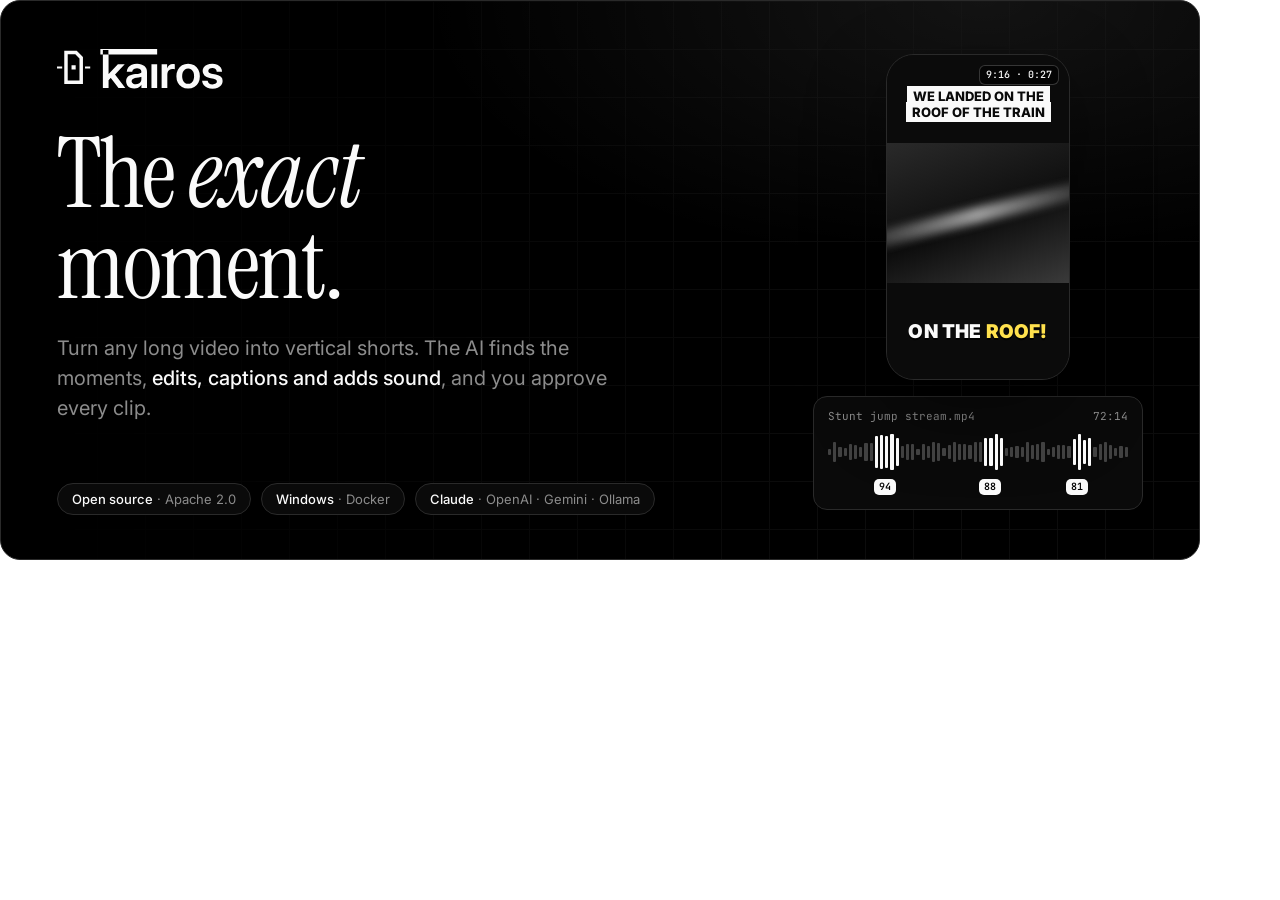
<file: docs/readme/source.html>
<!doctype html>
<!--
  Source of the README graphics. Each view renders one image in the Kairos identity:
  official fonts, monochrome tokens and logo. Open with a hash such as #banner/dark, or run
  `node docs/readme/render.mjs` to regenerate every PNG in this folder.
-->
<html lang="en">
<head>
<meta charset="utf-8">
<title>Kairos README graphics</title>
<style>
@font-face{font-family:Inter;src:url(../../clipper/web/static/brand/fonts/Inter-Variable.ttf);font-weight:100 900}
@font-face{font-family:'Instrument Serif';src:url(../../clipper/web/static/brand/fonts/InstrumentSerif-Regular.ttf)}
@font-face{font-family:'Instrument Serif';src:url(../../clipper/web/static/brand/fonts/InstrumentSerif-Italic.ttf);font-style:italic}
@font-face{font-family:'JetBrains Mono';src:url(../../clipper/web/static/brand/fonts/JetBrainsMono-Variable.ttf);font-weight:100 800}
:root{--bg:#000;--panel:#0A0A0A;--panel2:#101010;--panel3:#171717;--line:#1C1C1C;--line2:#2A2A2A;--tx:#FAFAFA;--mut:#8C8C8C;--dim:#5A5A5A;--ok:#7DDBA3;--glow:#ffffff14}
.light{--bg:#FFF;--panel:#FAFAFA;--panel2:#F4F4F4;--panel3:#EBEBEB;--line:#E8E8E8;--line2:#D4D4D4;--tx:#0A0A0A;--mut:#5C5C5C;--dim:#8F8F8F;--ok:#17703F;--glow:#00000008}
*{box-sizing:border-box;margin:0}
html,body{background:transparent}
body{font-family:Inter,system-ui,sans-serif;color:var(--tx);-webkit-font-smoothing:antialiased}
.view{display:none}
.view.on{display:block}
.serif{font-family:'Instrument Serif',Georgia,serif;font-weight:400;letter-spacing:-.02em}
.mono{font-family:'JetBrains Mono',Consolas,monospace;font-variant-numeric:tabular-nums}
.logo{display:block;height:40px;width:auto;align-self:flex-start}
.light .logo-w,.dark .logo-b{display:none}
.card{background:var(--bg);border:1px solid var(--line2);border-radius:20px;overflow:hidden;position:relative}

/* ---------- banner ---------- */
#banner{width:1200px;height:560px}
#banner .card{height:100%;display:grid;grid-template-columns:1fr 330px;padding:48px 56px 44px;gap:40px;
 background:radial-gradient(800px 380px at 82% 0%,var(--glow),transparent 70%),var(--bg)}
#banner .grid{position:absolute;inset:0;background-image:linear-gradient(var(--line) 1px,transparent 1px),linear-gradient(90deg,var(--line) 1px,transparent 1px);background-size:48px 48px;opacity:.45;mask-image:linear-gradient(90deg,transparent,#000 70%)}
#banner .left{position:relative;display:flex;flex-direction:column}
#banner h1{font-size:96px;line-height:.95;margin-top:40px}
#banner h1 em{font-style:italic}
#banner p{font-size:20px;line-height:1.5;color:var(--mut);margin-top:22px;max-width:560px}
#banner p b{color:var(--tx);font-weight:500}
.chips{display:flex;gap:10px;margin-top:auto;padding-top:24px;flex-wrap:wrap}
.chip{border:1px solid var(--line2);border-radius:999px;padding:7px 14px;font-size:13px;color:var(--mut);background:var(--panel)}
.chip b{color:var(--tx);font-weight:500}
.right{position:relative;display:flex;flex-direction:column;align-items:center;justify-content:center;gap:16px}
.phone{width:184px;height:326px;border-radius:28px;border:1px solid var(--line2);background:var(--panel2);position:relative;overflow:hidden;box-shadow:0 30px 80px #0006}
.light .phone{box-shadow:0 30px 60px #0001}
.phone .shot{position:absolute;inset:88px 0 96px;background:linear-gradient(160deg,#2a2a2a,#0d0d0d 55%,#3a3a3a);overflow:hidden}
.phone .shot::after{content:"";position:absolute;left:-30%;right:-30%;top:46%;height:16px;background:linear-gradient(90deg,transparent,#d0d0d0,transparent);transform:rotate(-14deg);filter:blur(4px);opacity:.75}
.phone .top,.phone .bot{position:absolute;left:0;right:0;background:#0b0b0b}
.phone .top{top:0;height:88px}.phone .bot{bottom:0;height:96px}
.light .phone .top,.light .phone .bot{background:#111}
.hook{position:absolute;top:34px;left:14px;right:14px;text-align:center;font:800 13px/1.2 Inter;text-transform:uppercase;color:#0A0A0A}
.hook span{background:#FAFAFA;padding:2px 6px;box-decoration-break:clone;-webkit-box-decoration-break:clone}
.cap{position:absolute;bottom:38px;left:0;right:0;text-align:center;font:900 19px/1 Inter;text-transform:uppercase;color:#FAFAFA;letter-spacing:.01em;text-shadow:0 2px 0 #000}
.cap i{font-style:normal;color:#FFE14D}
.badge{position:absolute;top:10px;right:10px;font:500 10px/1 'JetBrains Mono';color:#FAFAFA;background:#0009;border:1px solid #fff3;border-radius:6px;padding:4px 6px}
.timeline{width:330px;border:1px solid var(--line2);border-radius:14px;background:var(--panel);padding:12px 14px 12px}
.tl-head{display:flex;justify-content:space-between;font-size:11px;color:var(--mut)}
.bars{display:flex;align-items:center;gap:2px;height:38px;margin:10px 0 8px;position:relative}
.bars i{flex:1;background:var(--dim);border-radius:1px;opacity:.7}
.bars i.hot{background:var(--tx);opacity:1}
.marks{position:relative;height:18px}
.mk{position:absolute;top:0;transform:translateX(-50%);font:600 10px/1 'JetBrains Mono';padding:3px 5px;border-radius:5px;background:var(--tx);color:var(--bg)}

/* ---------- steps ---------- */
#steps{width:1200px;height:316px}
#steps .row{display:grid;grid-template-columns:repeat(4,1fr);gap:16px;height:100%}
#steps .card{padding:22px 22px 20px;display:flex;flex-direction:column;background:var(--bg)}
.num{font-size:12px;color:var(--mut)}
#steps h3{font-size:34px;line-height:1;margin-top:8px}
#steps p{font-size:14px;line-height:1.45;color:var(--mut);margin-top:8px}
.ill{margin-top:auto;height:92px;border:1px solid var(--line);border-radius:12px;background:var(--panel);position:relative;overflow:hidden;padding:12px}
.ill .bars{height:44px;margin:4px 0 0}
.score{position:absolute;right:10px;top:9px;font:600 11px/1 'JetBrains Mono';color:var(--tx)}
.frame{position:absolute;top:10px;bottom:10px;left:50%;width:36px;transform:translateX(-50%);border:2px solid var(--tx);border-radius:4px}
.wide{position:absolute;top:22px;bottom:22px;left:14px;right:14px;background:linear-gradient(160deg,var(--line2),var(--panel3));border-radius:4px}
.fxs{position:absolute;right:10px;top:10px;display:flex;flex-direction:column;gap:4px}
.fxs span{font:500 10px/1 'JetBrains Mono';border:1px solid var(--line2);padding:3px 5px;border-radius:4px;color:var(--mut)}
.words{display:flex;gap:6px;flex-wrap:wrap;font:600 13px/1 Inter}
.words span{padding:5px 7px;border-radius:5px;background:var(--panel3);color:var(--mut)}
.words span.k{background:var(--tx);color:var(--bg)}
.sfx{display:flex;gap:6px;margin-top:10px;font:500 10px/1 'JetBrains Mono';color:var(--mut)}
.sfx span{border:1px dashed var(--line2);border-radius:4px;padding:3px 5px}
.q{display:flex;flex-direction:column;gap:6px}
.q div{display:flex;align-items:center;gap:8px;font-size:12px;color:var(--mut);border:1px solid var(--line);border-radius:7px;padding:5px 8px;background:var(--bg)}
.q div b{margin-left:auto;font:600 10px/1 'JetBrains Mono';padding:3px 6px;border-radius:4px}
.q .y b{background:var(--tx);color:var(--bg)}.q .n b{border:1px solid var(--line2);color:var(--mut)}

/* ---------- install cards ---------- */
.inst{width:380px;height:232px}
.inst .card{height:100%;padding:24px 26px;display:flex;flex-direction:column;background:var(--bg)}
.inst .ico{width:40px;height:40px;border-radius:10px;border:1px solid var(--line2);display:grid;place-items:center;background:var(--panel)}
.inst .ico svg{width:20px;height:20px;stroke:var(--tx);fill:none;stroke-width:1.6;stroke-linecap:round;stroke-linejoin:round}
.inst h3{font-size:34px;line-height:1;margin-top:18px}
.inst p{font-size:14px;color:var(--mut);margin-top:6px}
.inst .file{margin-top:auto;font-size:11.5px;color:var(--mut);border-top:1px solid var(--line);padding-top:12px;display:flex;justify-content:space-between}
.inst .file b{color:var(--tx);font-weight:500}

/* ---------- framed screenshot ---------- */
.shotframe{padding:0}
.shotframe .win{border:1px solid var(--line2);border-radius:16px;overflow:hidden;background:#000}
.shotframe .bar{height:38px;display:flex;align-items:center;gap:8px;padding:0 16px;background:#0A0A0A;border-bottom:1px solid #1C1C1C}
.shotframe .bar i{width:10px;height:10px;border-radius:50%;background:#2A2A2A}
.shotframe .bar span{margin-left:12px;font:500 12px/1 'JetBrains Mono';color:#8C8C8C}
.shotframe img{display:block;width:100%}
</style>
</head>
<body>

<section class="view" id="banner"><div class="card">
  <div class="grid"></div>
  <div class="left">
    <img class="logo logo-w" src="../../clipper/web/static/brand/logo-white.svg" alt="">
    <img class="logo logo-b" src="../../clipper/web/static/brand/logo-black.svg" alt="">
    <h1 class="serif">The <em>exact</em><br>moment.</h1>
    <p>Turn any long video into vertical shorts. The AI finds the moments, <b>edits, captions and adds sound</b>, and you approve every clip.</p>
    <div class="chips">
      <span class="chip"><b>Open source</b> · Apache 2.0</span>
      <span class="chip"><b>Windows</b> · Docker</span>
      <span class="chip"><b>Claude</b> · OpenAI · Gemini · Ollama</span>
    </div>
  </div>
  <div class="right">
    <div class="phone">
      <div class="top"></div><div class="shot"></div><div class="bot"></div>
      <div class="badge">9:16 · 0:27</div>
      <div class="hook"><span>We landed on the roof of the train</span></div>
      <div class="cap">On the <i>roof!</i></div>
    </div>
    <div class="timeline">
      <div class="tl-head"><span class="mono">Stunt jump stream.mp4</span><span class="mono">72:14</span></div>
      <div class="bars" data-bars="58" data-hot="9-13,30-33,47-50"></div>
      <div class="marks"><span class="mk" style="left:19%">94</span><span class="mk" style="left:54%">88</span><span class="mk" style="left:83%">81</span></div>
    </div>
  </div>
</div></section>

<section class="view" id="steps"><div class="row">
  <div class="card"><span class="num mono">01</span><h3 class="serif">Finds the moments</h3><p>Reads the transcript, the voice, the loudness and the cuts, and scores every candidate.</p>
    <div class="ill"><span class="score">94</span><div class="bars" data-bars="34" data-hot="12-17"></div></div></div>
  <div class="card"><span class="num mono">02</span><h3 class="serif">Edits each clip</h3><p>Hook, your commentary, framing, zooms and color looks for 1080×1920.</p>
    <div class="ill"><div class="wide"></div><div class="frame"></div><div class="fxs"><span>punch-in</span><span>zoom</span></div></div></div>
  <div class="card"><span class="num mono">03</span><h3 class="serif">Captions &amp; sound</h3><p>Word-by-word captions, key words highlighted, sound on the beat and music ducked.</p>
    <div class="ill"><div class="words"><span>on</span><span>the</span><span class="k">roof!</span></div><div class="sfx"><span>whoosh</span><span>impact</span><span>−14 LUFS</span></div></div></div>
  <div class="card"><span class="num mono">04</span><h3 class="serif">You approve</h3><p>Every clip waits in a queue with titles and hashtags. Nothing posts on its own.</p>
    <div class="ill"><div class="q"><div class="y">Roof landing <b>APPROVE</b></div><div class="n">Boost fail <b>REJECT</b></div></div></div></div>
</div></section>

<section class="view inst" id="installer"><div class="card">
  <span class="ico"><svg viewBox="0 0 24 24"><path d="M12 3v12m0 0-4-4m4 4 4-4M4 17v2a2 2 0 0 0 2 2h12a2 2 0 0 0 2-2v-2"/></svg></span>
  <h3 class="serif">Windows installer</h3><p>Install once, update in place. Start menu and uninstaller.</p>
  <div class="file mono"><b>Setup-win-x64.exe</b><span>Windows 11</span></div>
</div></section>

<section class="view inst" id="portable"><div class="card">
  <span class="ico"><svg viewBox="0 0 24 24"><path d="M4 7h16v12a2 2 0 0 1-2 2H6a2 2 0 0 1-2-2V7Zm0 0 2-4h12l2 4M10 11h4"/></svg></span>
  <h3 class="serif">Portable ZIP</h3><p>Extract and run. Keeps its data in its own folder.</p>
  <div class="file mono"><b>Portable-win-x64.zip</b><span>Windows 11</span></div>
</div></section>

<section class="view inst" id="docker"><div class="card">
  <span class="ico"><svg viewBox="0 0 24 24"><path d="M3 12h15a3 3 0 0 0 3-3M3 12a8 8 0 0 0 8 8h1a8 8 0 0 0 7.5-5.3M5 12V8h3v4m0-4h3v4m0-4h3v4M8 8V5h3v3"/></svg></span>
  <h3 class="serif">Docker</h3><p>The same app in your browser, on any computer or server.</p>
  <div class="file mono"><b>docker compose up</b><span>Linux · macOS · Windows</span></div>
</div></section>

<section class="view shotframe" id="shot" style="width:1200px"><div class="win">
  <div class="bar"><i></i><i></i><i></i><span id="shotTitle">Kairos Studio</span></div>
  <img id="shotImg" alt="">
</div></section>

<script>
// Deterministic waveform so every render is identical.
let seed = 7; const rnd = () => (seed = (seed * 16807) % 2147483647) / 2147483647;
document.querySelectorAll('[data-bars]').forEach(el => {
  const n = +el.dataset.bars, hot = (el.dataset.hot || '').split(',').filter(Boolean).map(r => r.split('-').map(Number));
  for (let i = 0; i < n; i++) {
    const h = hot.some(([a, b]) => i >= a && i <= b);
    const b = document.createElement('i');
    b.style.height = (h ? 62 + rnd() * 38 : 14 + rnd() * 42) + '%';
    if (h) b.className = 'hot';
    el.append(b);
  }
});
// #view/theme[/image/title] selects what to render.
const [view, theme, img, title] = location.hash.slice(1).split('/').map(decodeURIComponent);
document.body.className = theme === 'light' ? 'light' : 'dark';
document.getElementById(view || 'banner').classList.add('on');
if (img) { document.getElementById('shotImg').src = img; document.getElementById('shotTitle').textContent = title || 'Kairos Studio'; }
</script>
</body>
</html>
</file>
